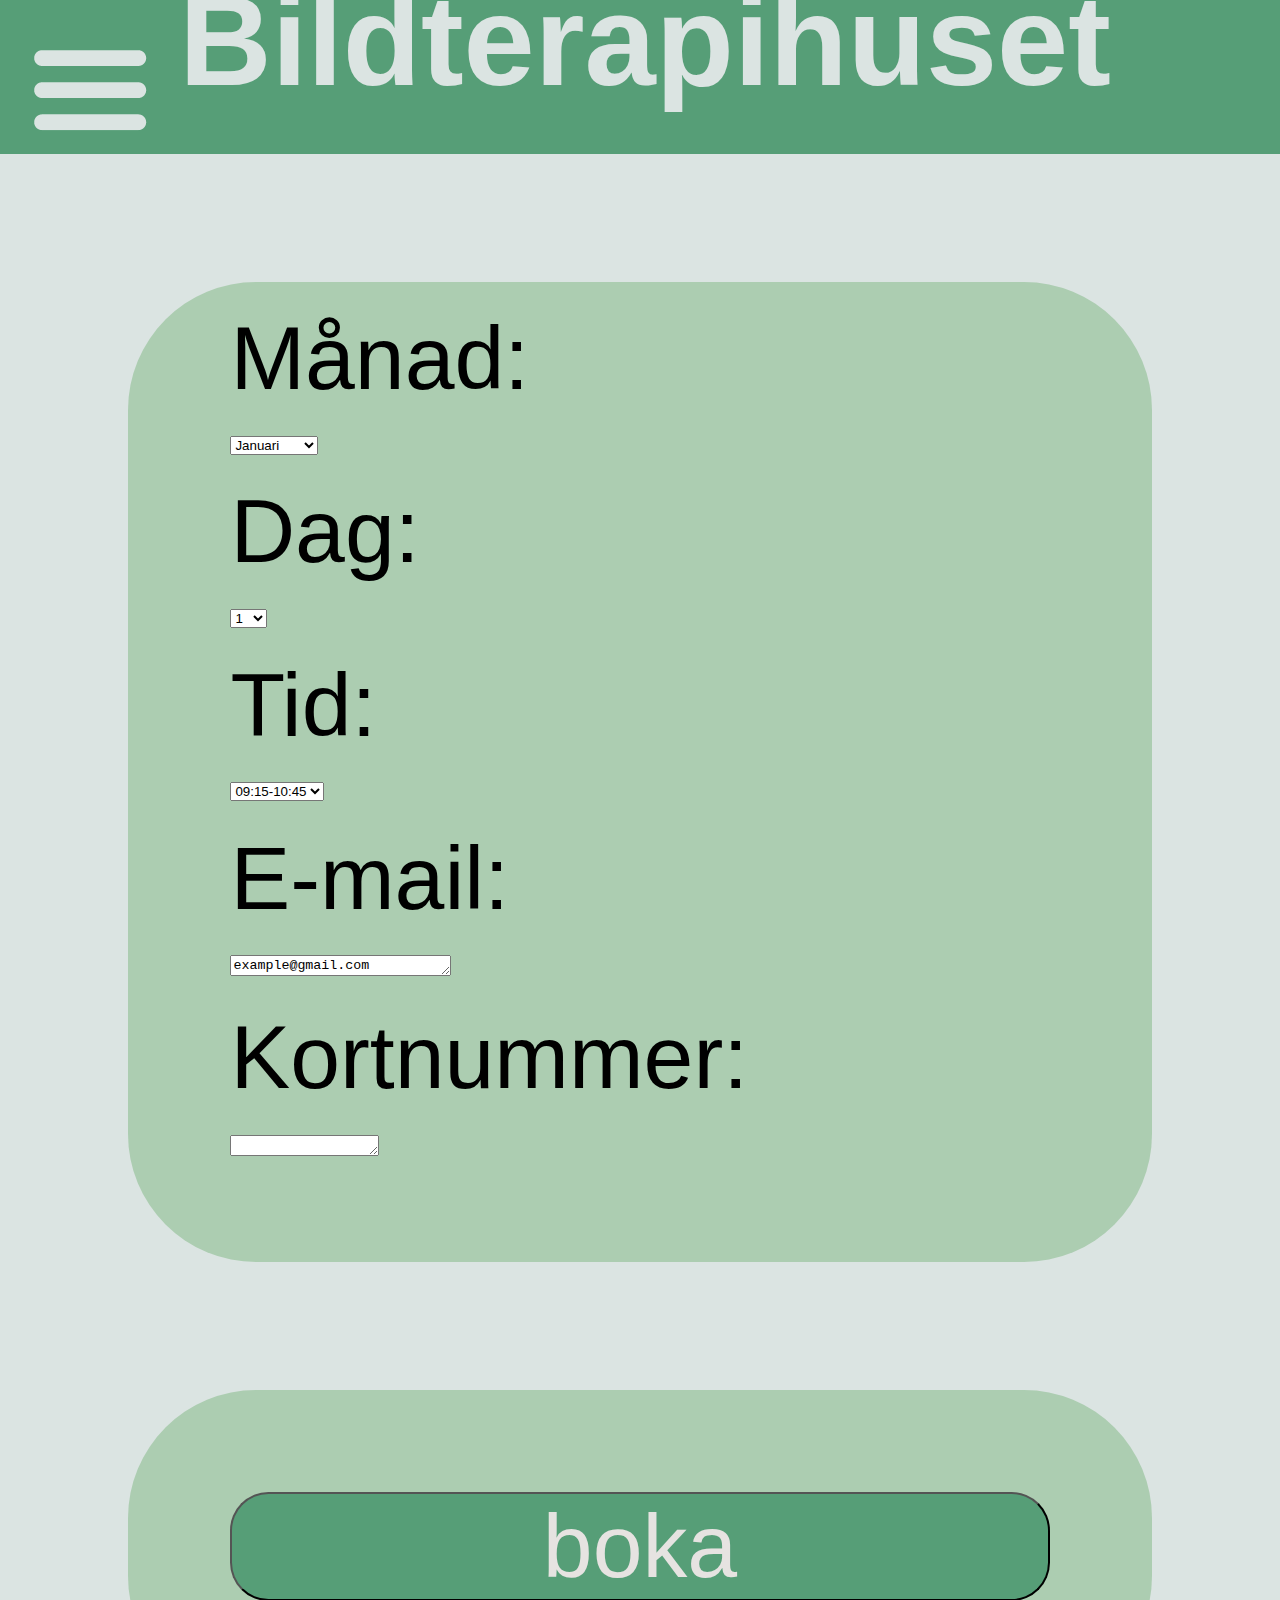
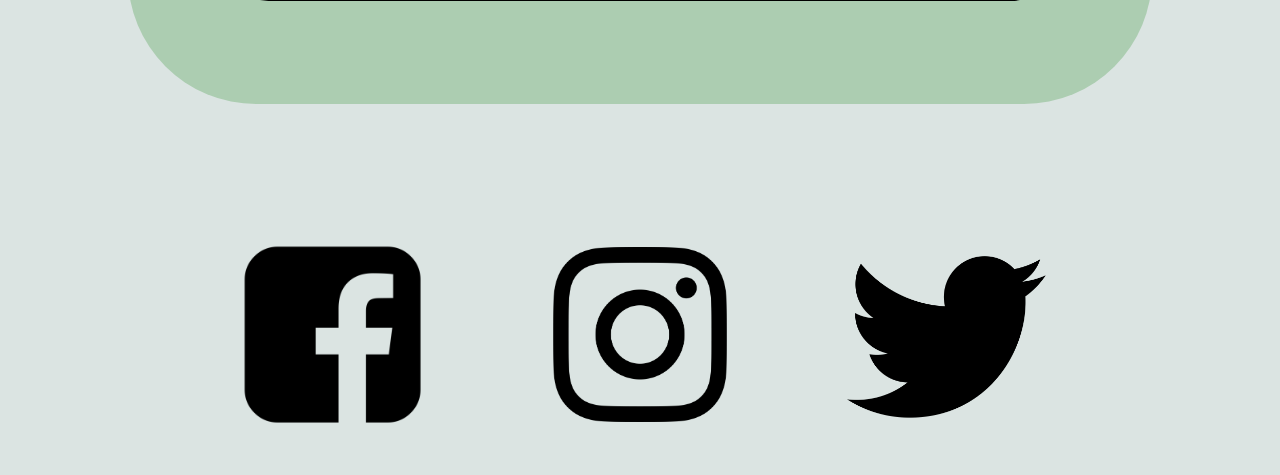
<file: docs/boka_kalender.html>
<!DOCTYPE html>
<html lang="sv">
<head>
  <meta charset="UTF-8">
  <meta http-equiv="X-UA-Compatible" content="IE=edge">
  <meta name="viewport" content="width=device-width, initial-scale=1.0">
  <title>Bildterapihuset</title>
  <link rel="stylesheet" href="stylesheets/style.css">
</head>
<body>
<header>
  <div class="menu">
  <img src="images/hamburga.png" alt="hamburga" style="height: 10vw; width: 10vw; margin: 0 2vw;">
    <div class="menu-content">
      <p><a href="boka_1.html">Boka</a></p>
      <p><a href="Vad_är_bildterapi.html">Vad är bildterapi?</a></p>
      <p><a href="Kontakter.html">Kontakter</a></p>
      <p><a href="Vägbeskrivning.html">Vägbeskrivning</a></p>
      <p><a href="index.html">Hem</a></p>
    </div>
  </div> 
  <h1 class="M-0">Bildterapihuset</h1>
</header>
  <div class="card">
    <p class="card-rubrik">Månad:</p>
    <select>
      <option value="1">Januari</option>
      <option value="2">Februari</option>
      <option value="3">Mars</option>
      <option value="4">April</option>
      <option value="5">Maj</option>
      <option value="6">Juni</option>
      <option value="7">juli</option>
      <option value="8">Augusti</option>
      <option value="9">September</option>
      <option value="10">Oktober</option>
      <option value="11">November</option>
      <option value="12">December</option>
    </select>
    <p class="card-rubrik">Dag:</p>
    <select>
      <option value="1">1</option>
      <option value="2">2</option>
      <option value="3">3</option>
      <option value="4">4</option>
      <option value="5">5</option>
      <option value="6">6</option>
      <option value="7">7</option>
      <option value="8">8</option>
      <option value="9">9</option>
      <option value="10">10</option>
      <option value="11">11</option>
      <option value="12">12</option>
      <option value="13">13</option>
      <option value="14">14</option>
      <option value="15">15</option>
      <option value="16">16</option>
      <option value="17">17</option>
      <option value="18">18</option>
      <option value="19">19</option>
      <option value="20">20</option>
      <option value="21">21</option>
      <option value="22">22</option>
      <option value="23">23</option>
      <option value="24">24</option>
      <option value="25">25</option>
      <option value="26">26</option>
      <option value="27">27</option>
      <option value="28">28</option>
      <option value="29">29</option>
      <option value="30">30</option>
      <option value="31">31</option>
      <option value="32">32</option>  
    </select>
    <p class="card-rubrik">Tid:</p>
    <select>
      <option value="0">09:15-10:45</option>
      <option value="1">11:00-12:30</option>
      <option value="2">13:15-14:45</option>
      <option value="3">15:00-16:30</option>
    </select>
    <p class="card-rubrik">E-mail:</p>
    <textarea rows="1" cols="25">example@gmail.com</textarea>
    <p class="card-rubrik">Kortnummer:</p>
    <textarea cols="16" rows="1" class="menu-last"></textarea>
  </div>
  <div class="card">
    <a href="index.html"><button class="card-button">boka</button></a>
  </div>
  <footer>
    <img class="footer-img" src="images/facebook.png" alt="Facebook">
    <img class="footer-img" src="images/instagram.png" alt="Instagram">
    <img class="footer-img" src="images/twitter.png" alt="Twitter">
  </footer>
</body>
</html>
</file>
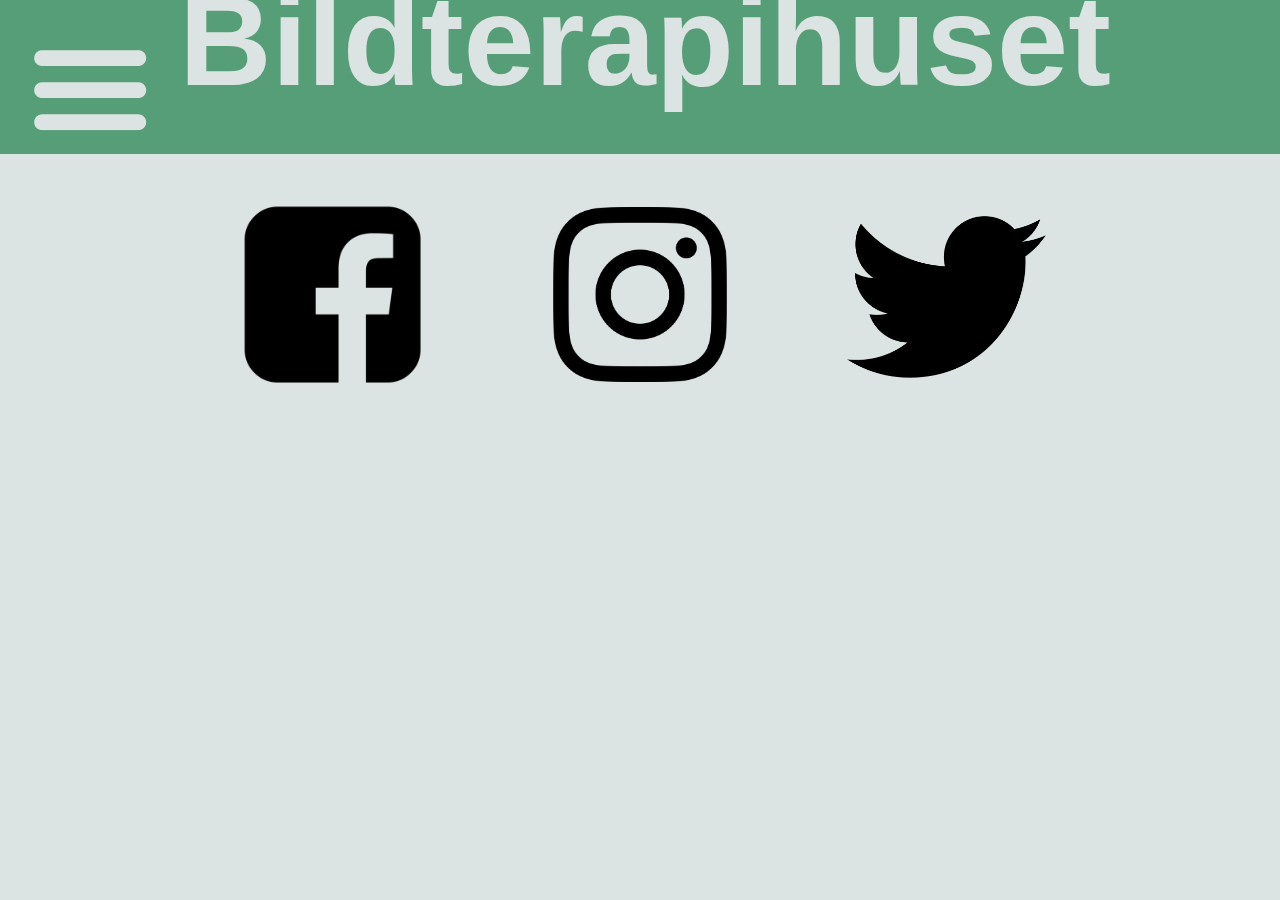
<file: docs/boka_teraput.html>
<!DOCTYPE html>
<html lang="sv">
<head>
  <meta charset="UTF-8">
  <meta http-equiv="X-UA-Compatible" content="IE=edge">
  <meta name="viewport" content="width=device-width, initial-scale=1.0">
  <title>Bildterapihuset</title>
  <link rel="stylesheet" href="stylesheets/style.css">
</head>
<body>
<header>
  <div class="menu">
  <img src="images/hamburga.png" alt="hamburga" style="height: 10vw; width: 10vw; margin: 0 2vw;">
    <div class="menu-content">
      <p><a href="boka_1.html">Boka</a></p>
      <p><a href="Vad_är_bildterapi.html">Vad är bildterapi?</a></p>
      <p><a href="Kontakter.html">Kontakter</a></p>
      <p><a href="Vägbeskrivning.html">Vägbeskrivning</a></p>
      <p><a href="index.html">Hem</a></p>
    </div>
  </div> 
  <h1 class="M-0">Bildterapihuset</h1>
</header>
  <footer>
    <img class="footer-img" src="images/facebook.png" alt="Facebook">
    <img class="footer-img" src="images/instagram.png" alt="Instagram">
    <img class="footer-img" src="images/twitter.png" alt="Twitter">
  </footer>
</body>
</html>
</file>
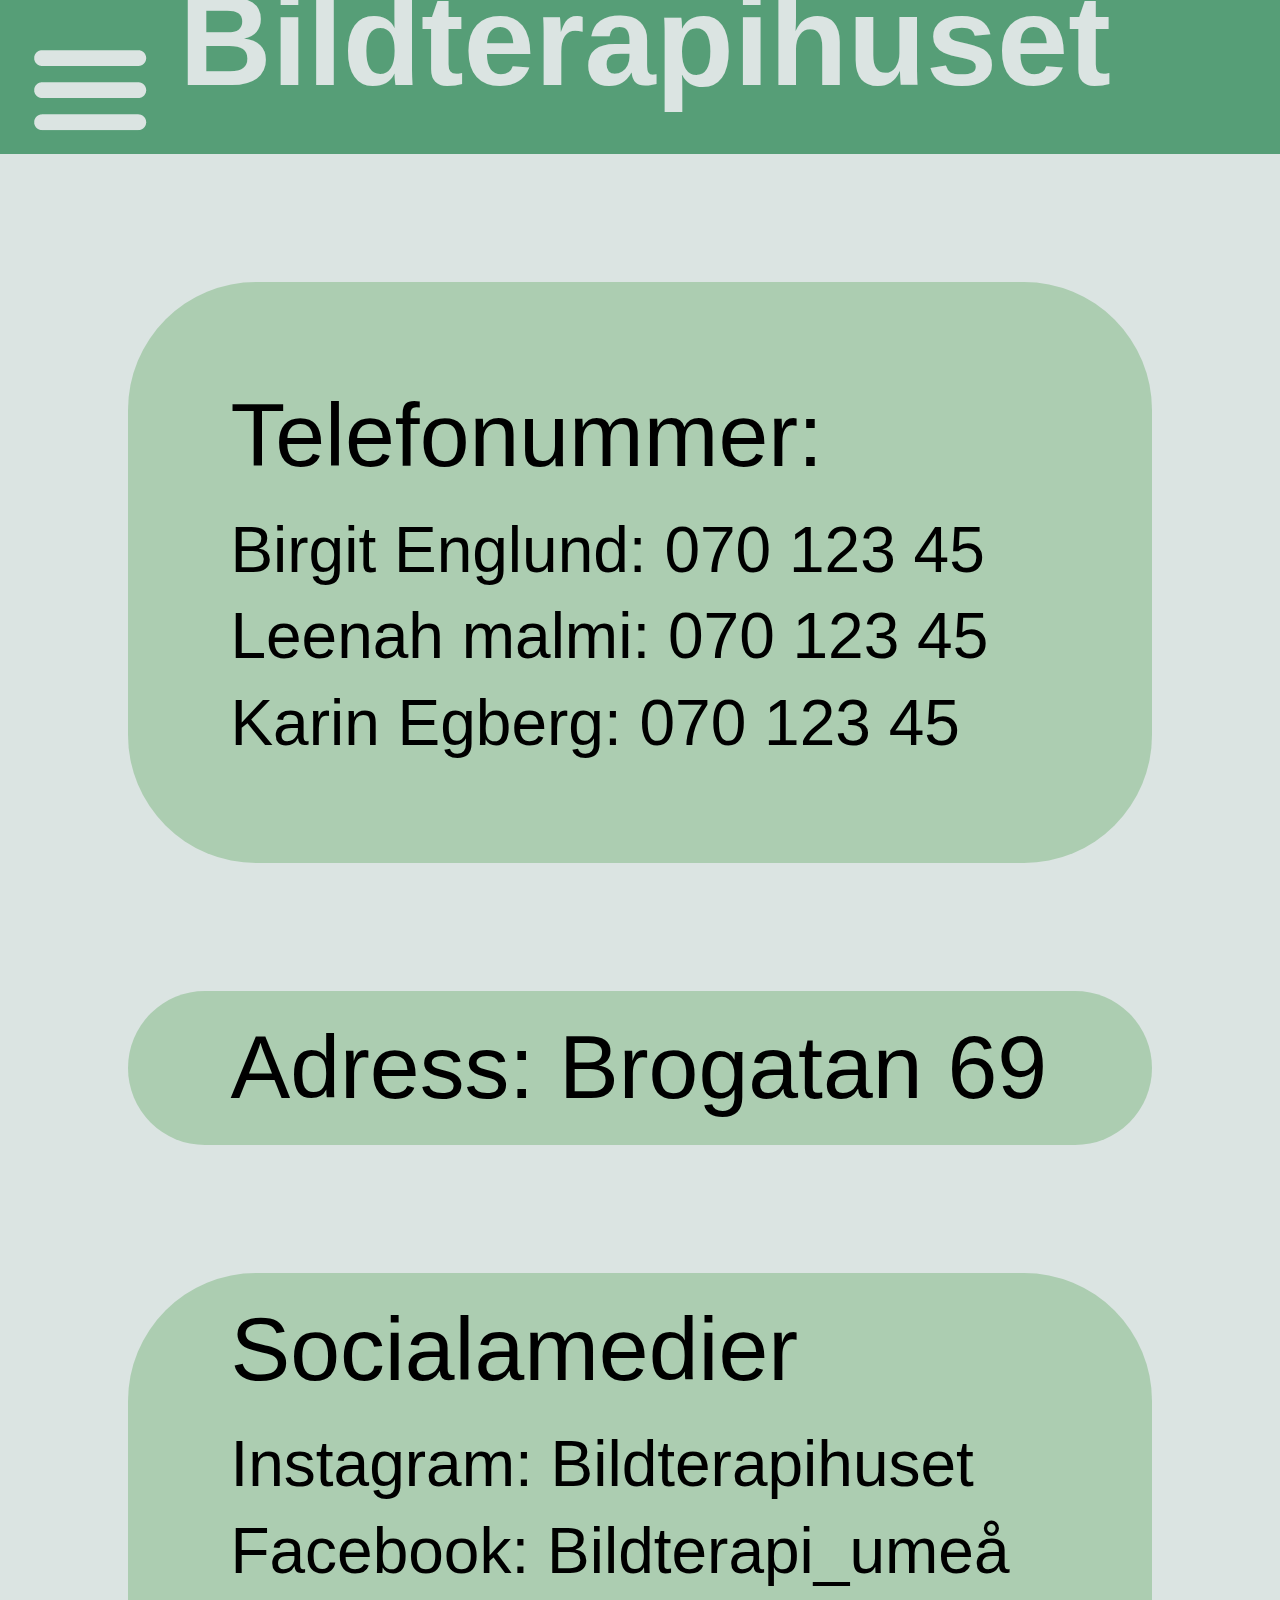
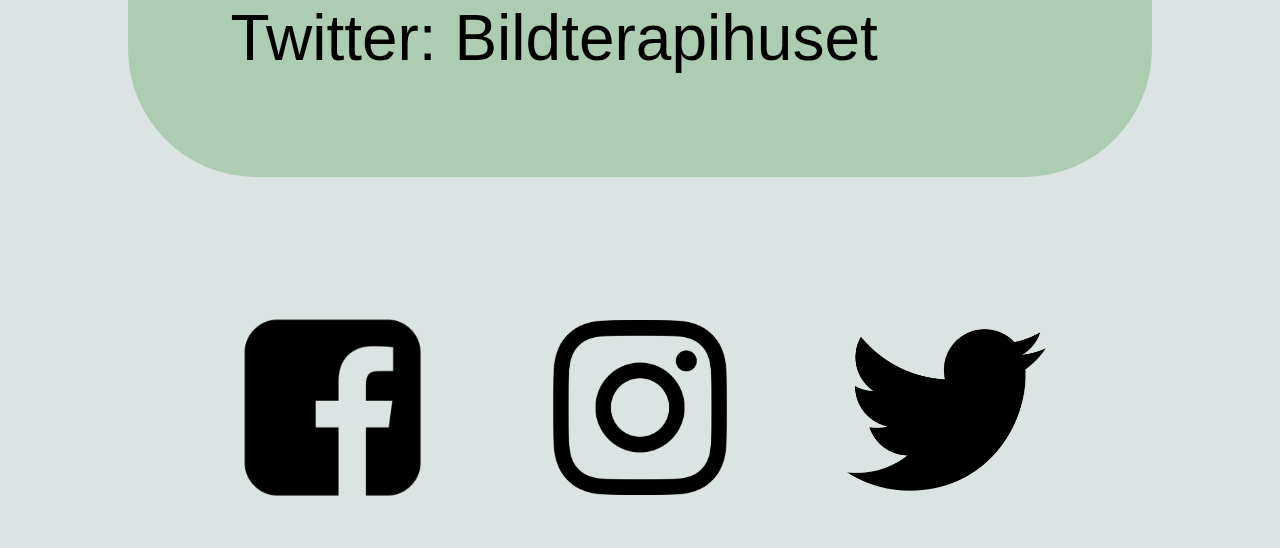
<file: docs/Kontakter.html>
<!DOCTYPE html>
  <html lang="sv">
  <head>
    <meta charset="UTF-8">
    <meta http-equiv="X-UA-Compatible" content="IE=edge">
    <meta name="viewport" content="width=device-width, initial-scale=1.0">
    <title>Bildterapihuset</title>
    <link rel="stylesheet" href="stylesheets/style.css">
  </head>
  <body>
  <header>
    <div class="menu">
    <img src="images/hamburga.png" alt="hamburga" style="height: 10vw; width: 10vw; margin: 0 2vw;">
      <div class="menu-content">
        <p><a href="boka_1.html">Boka</a></p>
        <p><a href="Vad_är_bildterapi.html">Vad är bildterapi?</a></p>
        <p><a href="Kontakter.html">Kontakter</a></p>
        <p><a href="Vägbeskrivning.html">Vägbeskrivning</a></p>
        <p><a href="index.html">Hem</a></p>
      </div>
    </div> 
    <h1 class="M-0">Bildterapihuset</h1>
  </header>
    <div class="card">
        <p class="card-rubrik" style="padding-top: 10%; margin-top: 0;">Telefonummer:</p>
        <p class="card-bröd" style="padding-bottom: 1vw;">Birgit Englund: 070 123 45</p>
        <p class="card-bröd" style="padding-bottom: 1vw;">Leenah malmi: 070 123 45</p>
        <p class="card-bröd">Karin Egberg: 070 123 45</p>
    </div>  
    <div class="card">
      <p class="card-rubrik">Adress: Brogatan 69</p>
    </div>
    <div class="card">
        <p class="card-rubrik">Socialamedier</p>
        <p class="card-bröd" style="padding-bottom: 1vw;">Instagram: Bildterapihuset</p>
        <p class="card-bröd" style="padding-bottom: 1vw;">Facebook: Bildterapi_umeå</p>
        <p class="card-bröd">Twitter: Bildterapihuset</p>
    </div>
    <footer>
      <img class="footer-img" src="images/facebook.png" alt="Facebook">
      <img class="footer-img" src="images/instagram.png" alt="Instagram">
      <img class="footer-img" src="images/twitter.png" alt="Twitter">
    </footer>
  </body>
  </html>
</file>
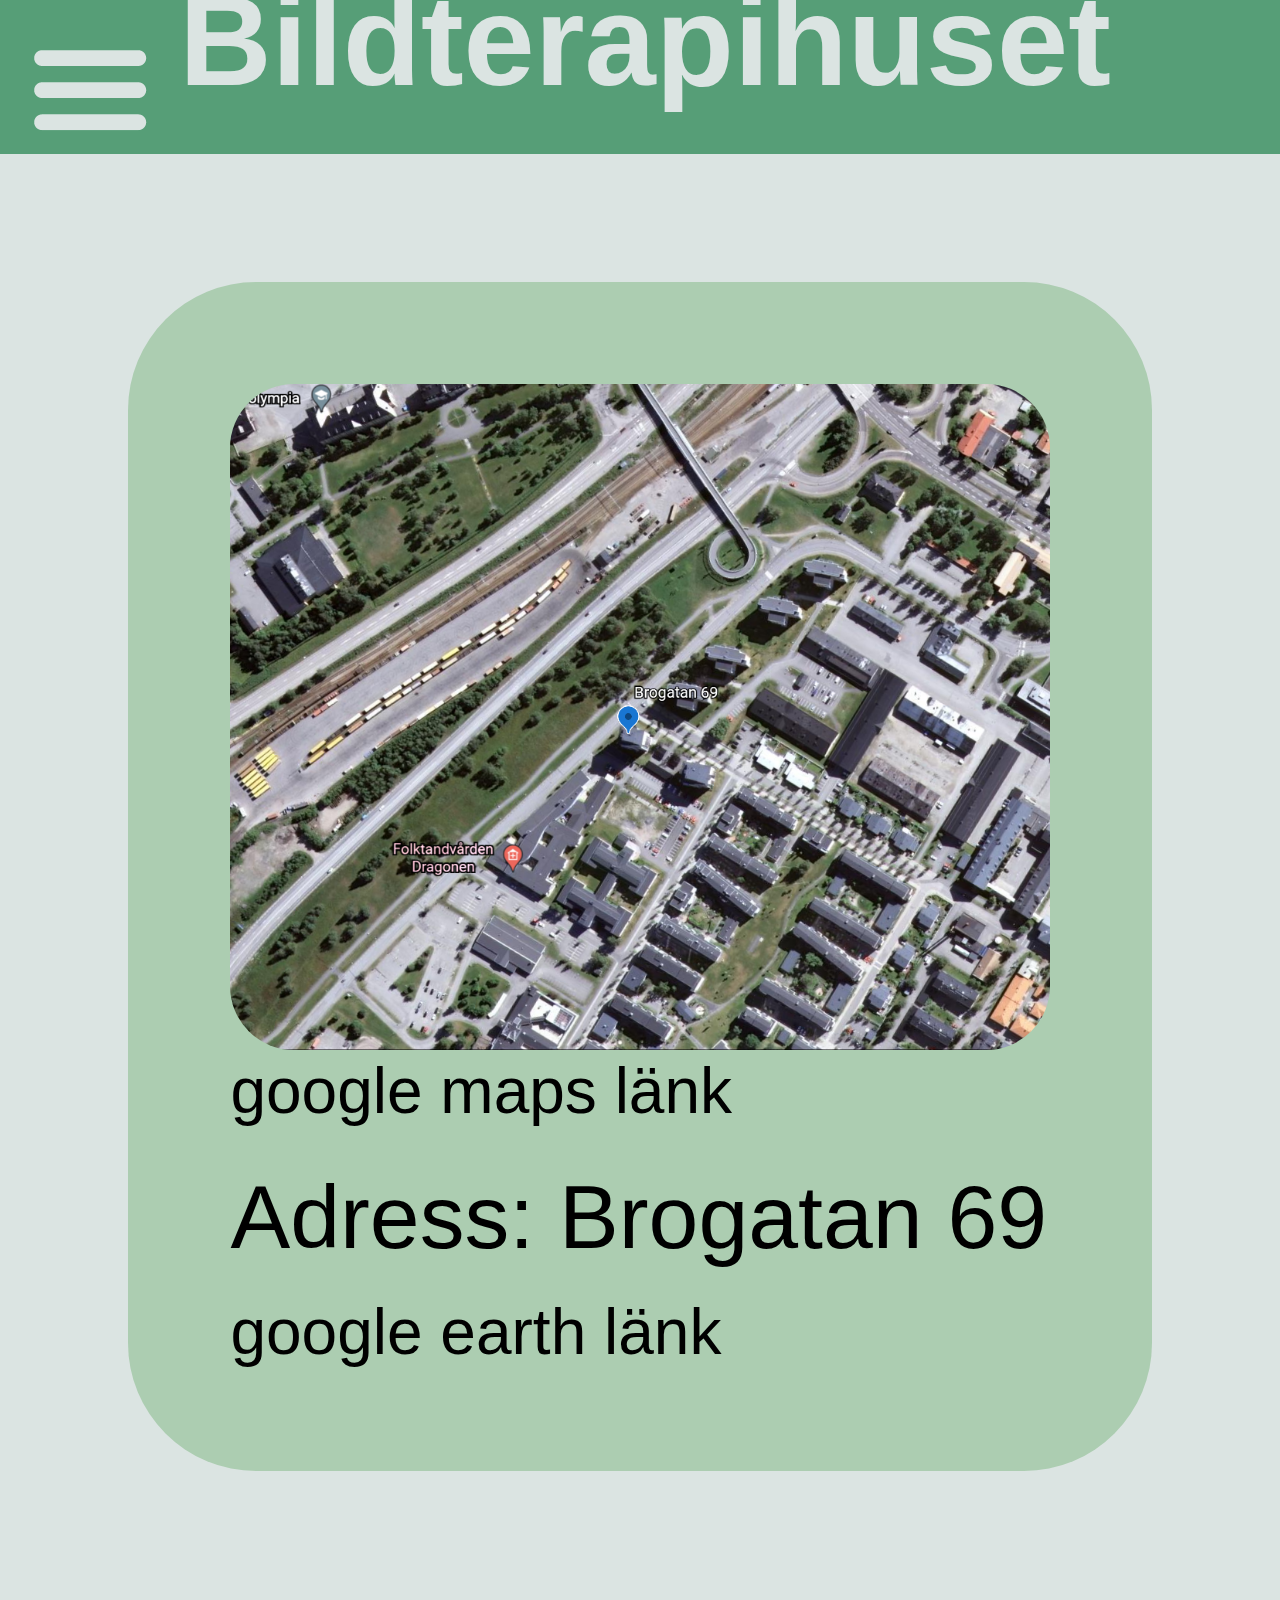
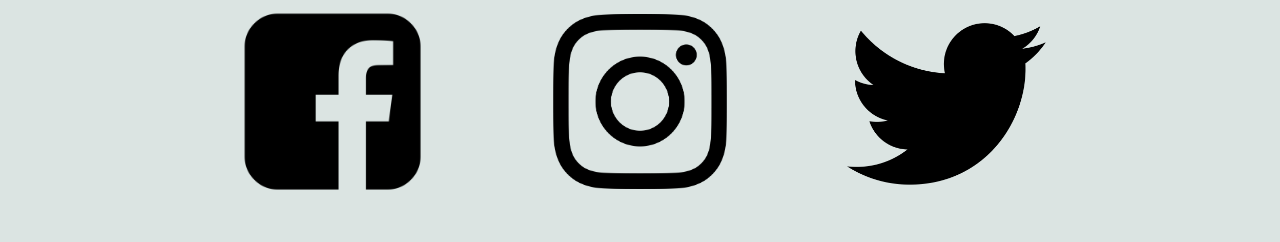
<file: docs/Vägbeskrivning.html>
<!DOCTYPE html>
<html lang="sv">
<head>
  <meta charset="UTF-8">
  <meta http-equiv="X-UA-Compatible" content="IE=edge">
  <meta name="viewport" content="width=device-width, initial-scale=1.0">
  <title>Bildterapihuset</title>
  <link rel="stylesheet" href="stylesheets/style.css">
</head>
<body>
<header>
  <div class="menu">
  <img src="images/hamburga.png" alt="hamburga" style="height: 10vw; width: 10vw; margin: 0 2vw;">
    <div class="menu-content">
      <p><a href="boka_1.html">Boka</a></p>
      <p><a href="Vad_är_bildterapi.html">Vad är bildterapi?</a></p>
      <p><a href="Kontakter.html">Kontakter</a></p>
      <p><a href="Vägbeskrivning.html">Vägbeskrivning</a></p>
      <p><a href="index.html">Hem</a></p>
    </div>
  </div> 
  <h1 class="M-0">Bildterapihuset</h1>
</header>
  <div class="card">
    <img src="images/Karta.png" alt="Karta" class="card-img">
    <p class="card-bröd" style="padding-bottom: 1vw;"><a href="https://www.google.com/maps/place/Brogatan+69,+903+23+Ume%C3%A5/@63.8325256,20.2524155,17z/data=!3m1!4b1!4m5!3m4!1s0x467c5b6d0cbfd067:0xb0bd963c164c03bc!8m2!3d63.8325256!4d20.2546042">google maps länk</a></p>
    <p class="card-rubrik">Adress: Brogatan 69</p>
    <p class="card-bröd"><a href="https://earth.google.com/web/search/Brogatan+69,+Ume%c3%a5/@63.83244987,20.25476316,14.2202801a,871.2331659d,35y,79.46357642h,0t,0r/data=CigiJgokCV0ICg07_zNAEVwICg07_zPAGc3huW63WElAIc3huW63WEnA">google earth länk</a></p>
  </div>
  <footer>
    <img class="footer-img" src="images/facebook.png" alt="Facebook">
    <img class="footer-img" src="images/instagram.png" alt="Instagram">
    <img class="footer-img" src="images/twitter.png" alt="Twitter">
  </footer>
</body>
</html>
</file>
<file: docs/stylesheets/style.css>
html, body {
  margin: 0;
  padding: 0;
  background-color: #DBE4E2;
}

.M-0{
  margin: 0 0;
}

header{
  width: 100%;
  display: flex;
  flex-direction: row;
  font-family: -apple-system, BlinkMacSystemFont, 'Segoe UI', Roboto, Oxygen, Ubuntu, Cantarell, 'Open Sans', 'Helvetica Neue', sans-serif;
  font-style: normal;
  font-weight: normal;
  font-size: 5vw;
  line-height: 29px;
  padding-top: 2vw;
  background-color: #569E77;
  color: #DBE4E2;
}

body {
  width: 100%;
  font-family: 'roboto', Tahoma, Geneva, Verdana, sans-serif;
  height: 100%;
}

.container {
  position: relative;
  text-align: center;
  color: white;
}

.centered {
  position: absolute;
  top: 50%;
  left: 50%;
  transform: translate(-50%, -60%);
  font-size: 15vw;
  width: 100%;
}

.card{
  width: 80%;
  margin: 10%;
  background-color: #ACCDB1;
  border-radius: 10vw;
}

.card-img{
  width: 80%;
  margin: 10%;
  border-radius: 10%;
  margin-bottom: 0;
  border-radius: 5vw;
}

.card-rubrik{
  width: 80%;
  padding: 10%;
  padding-top: 2vw;
  padding-bottom: 2vw;
  font-size: 7vw;
  margin: 0;
}


.card-bröd{
  width: 80%;
  margin: 0;
  padding: 10%;
  padding-top: 0;
  font-size: 5vw;
}

.boka-card-padding{
  padding: 10%;
}

.kulor{
  width: 100%;
  box-sizing: border-box;
  border: 4px solid rgb(34, 34, 34);
}

.menu {
  position: relative;
  display: inline-block;
}

.menu-content {
  display: none;
  margin-top: 2vw;
  position: absolute;
  background-color: #DBE4E2;
  min-width: 60px;
  box-shadow: 0px 8px 16px 0px rgba(0,0,0,0.2);
  padding: 0 7vw;
  z-index: 1;
  color: black;
  font-size: 6vw;
  margin: auto;
  max-height: 300px;
  overflow-y: scroll;
}

.menu:hover .menu-content {
  display: block;
}

select{
  margin: 0 10%;
}

textarea{
  margin: 0 10%;
}

.menu-last{
  margin: 10%;
  margin-top: 0;
}

.card-button{
  width: 80%;
  font-size: 7vw;
  margin: 10%;
  background-color: #569E77;
  color: #E6E3E1;
  border-radius: 3vw;
  border-color: black;
}

footer{
  display: flex;
  flex-direction: row;
  width: 80%;
  margin: 3vw 10%;
}

.footer-img{
  width: 20%;
  margin-left: 10%;
}

a{
  text-decoration: none;
  color: black;
}

::-webkit-scrollbar-thumb {
  background: #888; 
  border-radius: 4px;
}

::-webkit-scrollbar {
  width: 10px;
}

::-webkit-scrollbar-thumb:hover {
  background: #555; 
}
</file>
